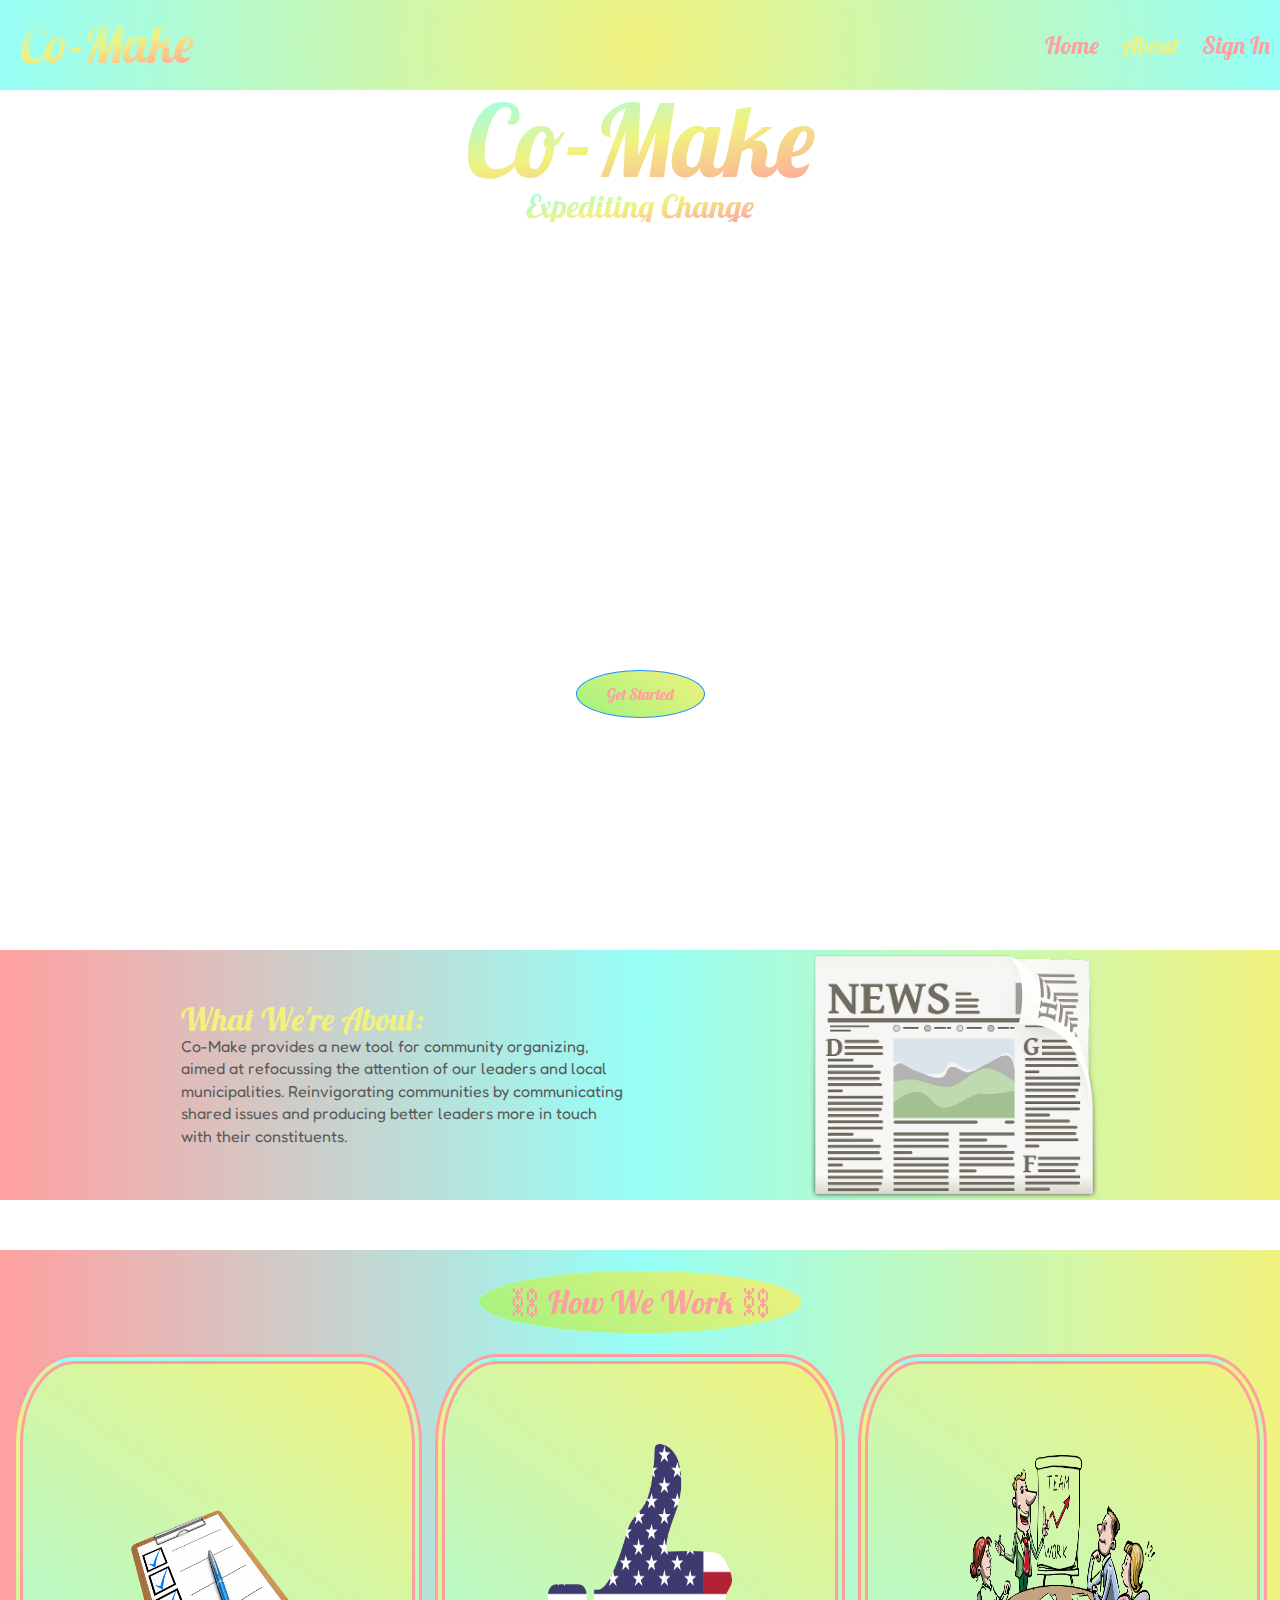
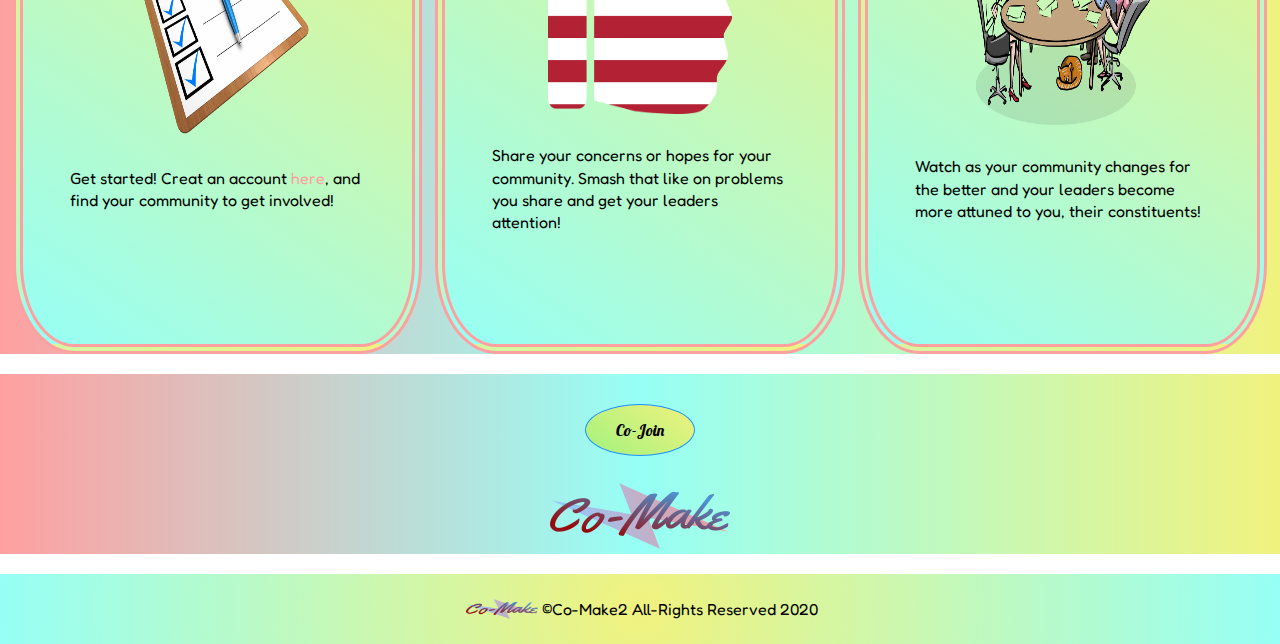
<file: index.html>
<!DOCTYPE html>
<html lang="en">
<head>
    <meta charset="UTF-8">
    <meta name="viewport" content="width=device-width, initial-scale=1.0">
    
    <title>Co-Make</title>

    <link href="https://fonts.googleapis.com/css?family=Lobster&display=swap" rel="stylesheet">
    <link href="https://fonts.googleapis.com/css?family=Fredoka+One&display=swap" rel="stylesheet">
    <link href="css/index.css" rel="stylesheet">
     
</head>
<body>
    <nav>
        <div class= "logo">
            <h3>Co-Make</h3>
        </div>
        <div class= "links">
            <a href="index.html">Home</a>
            <a class= "middle" href="aboutus.html">About</a>
            <a href="#">Sign In</a>
        </div>
    </nav>

    <header>
        <div class= "first-take">
            <h1>Co-Make</h1>
            <h2>Expediting Change</h2>
            <a href= "#">Get Started</a>
        </div>
    </header>
    
    <section class= "section-one">
        <div>
            <h2>What We're About:</h2>
            <p>Co-Make provides a new tool for community organizing, aimed at refocussing the attention of our leaders and local municipalities. Reinvigorating communities by communicating shared issues and producing better leaders more in touch with their constituents.</p>
        </div>
        <img src= "imgs/news.png">

    </section>
    
    <section class= "section-two"> 
        <h2 >&#9939 How We Work &#9939</h2>
        
        <div class= "tab-row"> 
            <div class= "tabs">   
                <img src= "imgs/signup.png">
                <p>Get started! Creat an account <a href='#'>here</a>, and find your community to get involved!</p>
            </div>

            <div class= "tabs">   
                <img src= "imgs/likeup.png">
                <p>Share your concerns or hopes for your community. Smash that like on problems you share and get your leaders attention!</p>
            </div>

            <div class= "tabs">   
                <img src= "imgs/meeting.png">
                <p>Watch as your community changes for the better and your leaders become more attuned to you, their constituents!</p>
            </div>
            
        </div>

       

    </section>

    <section class= "section-three">
        <div>
            <button>Co-Join</button>
            <img src= "imgs/logo.png">
        </div>

    </section>
    
    <footer>
        <img src= "imgs/logo.png">
        <p>&copy;Co-Make2 All-Rights Reserved 2020</p>
    </footer>
</body>
</html>
</file>
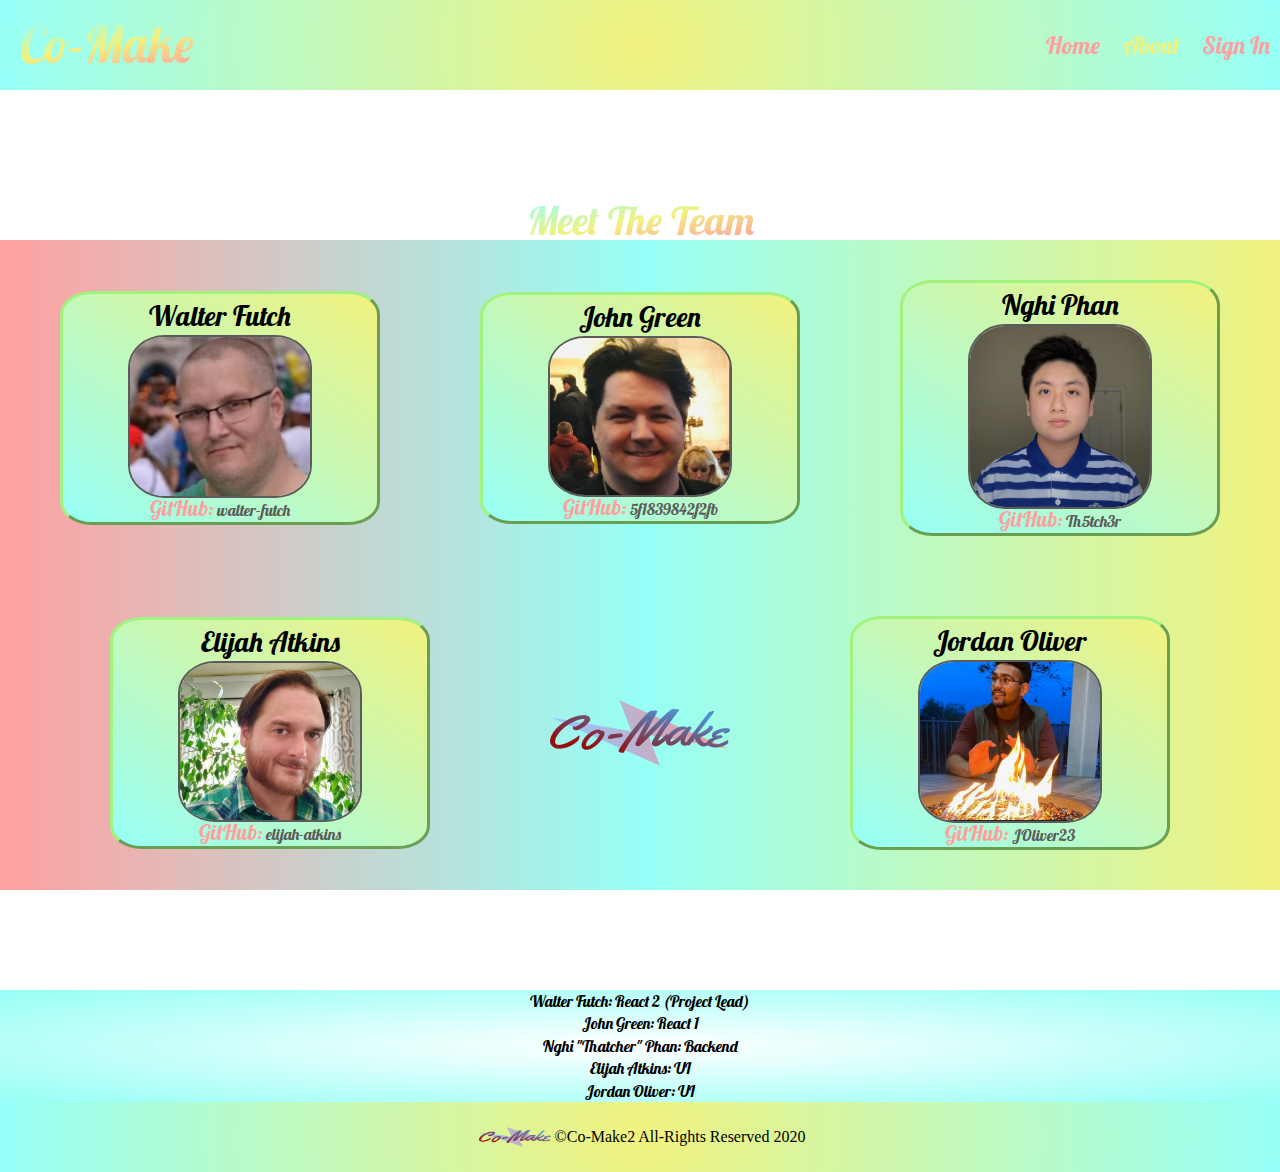
<file: aboutus.html>
<!DOCTYPE html>
<html lang="en">
<head>
    <meta charset="UTF-8">
    <meta name="viewport" content="width=device-width, initial-scale=1.0">
    <title>Co-Make</title>

    <link href="https://fonts.googleapis.com/css?family=Anton&display=swap" rel="stylesheet">
    <link href="https://fonts.googleapis.com/css?family=Lobster&display=swap" rel="stylesheet">
    <link href="css/index.css" rel="stylesheet">
</head>
<body>
    <nav>
        <div class= "logo">
            <h3>Co-Make</h3>
        </div>
        <div class= "links">
            <a href="index.html">Home</a>
            <a class= "middle" href="aboutus.html">About</a>
            <a href="#">Sign In</a>
        </div>
    </nav>

    <div class= "about">
        <h2>Meet The Team</h2>
        
        <div class= "photo">
            <div>
                <h3>Walter Futch</h3>
                <img src="imgs/WF.png">
                <h4>GitHub:<a href= "https://github.com/walter-futch"> walter-futch</a></h4>
            </div>
            <div>
                <h3>John Green</h3>
                <img src="imgs/JG.png">
                <h4>GitHub:<a href= "https://github.com/5f1839842f2fb"> 5f1839842f2fb</a></h4>
            </div>
            <div>
                <h3>Nghi Phan</h3>
                <img src="imgs/NP.png">
                <h4>GitHub:<a href= "https://github.com/Th5tch3r"> Th5tch3r</a></h4>
            </div>
            <div>
                <h3>Elijah Atkins</h3>
                <img src="imgs/EA.png">
                <h4>GitHub:<a href= "https://github.com/elijah-atkins"> elijah-atkins</a></h4>
            </div>
            <img class= "ab-logo" src= "imgs/logo.png">
            <div>
                <h3>Jordan Oliver</h3>
                <img src="imgs/JO.png">
                <h4>GitHub:<a href= "https://github.com/JOliver23"> JOliver23</a></h4>
            </div>             
        </div>

    </div>
       
    <div class= "role">
        <p>Walter Futch: React 2 (Project Lead)</p>
        <p>John Green: React 1</p>
        <p>Nghi "Thatcher" Phan: Backend</p>
        <p>Elijah Atkins: UI</p>
        <p>Jordan Oliver: UI</p>
    </div>
    <footer>
        <img src= "imgs/logo.png">
        <p>&copy;Co-Make2 All-Rights Reserved 2020</p>
    </footer>
    

    
</body>
</html>
</file>
<file: css/index.css>
/* http://meyerweb.com/eric/tools/css/reset/ 
   v2.0 | 20110126
   License: none (public domain)
*/
html,
body,
div,
span,
applet,
object,
iframe,
h1,
h2,
h3,
h4,
h5,
h6,
p,
blockquote,
pre,
a,
abbr,
acronym,
address,
big,
cite,
code,
del,
dfn,
em,
img,
ins,
kbd,
q,
s,
samp,
small,
strike,
strong,
sub,
sup,
tt,
var,
b,
u,
i,
center,
dl,
dt,
dd,
ol,
ul,
li,
fieldset,
form,
label,
legend,
table,
caption,
tbody,
tfoot,
thead,
tr,
th,
td,
article,
aside,
canvas,
details,
embed,
figure,
figcaption,
footer,
header,
hgroup,
menu,
nav,
output,
ruby,
section,
summary,
time,
mark,
audio,
video {
  margin: 0;
  padding: 0;
  border: 0;
  font-size: 100%;
  font: inherit;
  vertical-align: baseline;
}
/* HTML5 display-role reset for older browsers */
article,
aside,
details,
figcaption,
figure,
footer,
header,
hgroup,
menu,
nav,
section {
  display: block;
}
body {
  line-height: 1;
}
ol,
ul {
  list-style: none;
}
blockquote,
q {
  quotes: none;
}
blockquote:before,
blockquote:after,
q:before,
q:after {
  content: '';
  content: none;
}
table {
  border-collapse: collapse;
  border-spacing: 0;
}
* {
  box-sizing: border-box;
}
html {
  font-size: 62.5%;
}
html,
body {
  font-family: 'Fredoka One';
  color: black;
}
h1,
h2,
h3,
h4,
h5 {
  font-family: 'Lobster';
  color: black;
}
h1 {
  font-size: 10rem;
}
h2 {
  font-size: 3.2rem;
}
h3 {
  font-size: 2.8rem;
}
p {
  font-size: 1.6rem;
  line-height: 1.4;
}
a,
button {
  font-family: 'Lobster';
  font-size: 1.6rem;
}
nav {
  display: flex;
  flex-flow: row wrap;
  justify-content: space-evenly;
  align-items: center;
  justify-content: space-between;
  width: 100vw;
  height: 100vh;
  background: #96fff6;
  background: radial-gradient(circle, #f1f27e 0%, #96fff6 100%);
  height: 10vh;
  position: sticky;
  top: 0;
}
@media (max-width: 1024px) {
  nav {
    display: flex;
    flex-flow: column wrap;
    justify-content: center;
    align-items: center;
    background: #96fff6;
    background: radial-gradient(circle, #a2f27e 0%, #96fff6 100%);
    height: auto;
  }
}
@media (max-width: 500px) {
  nav {
    display: flex;
    flex-flow: column wrap;
    justify-content: center;
    align-items: center;
    background: #96fff6;
    background: radial-gradient(circle, #f1f27e 0%, #96fff6 100%);
  }
}
nav div.logo {
  padding: 2rem;
}
nav div.logo h3 {
  background: -webkit-linear-gradient(100deg, #ffa0a0, #f1f27e, #96fff6);
  -webkit-background-clip: text;
  -webkit-text-fill-color: transparent;
  font-size: 5rem;
}
@media (max-width: 500px) {
  nav div.logo h3 {
    background: -webkit-linear-gradient(100deg, #96fff6, #a2f27e, #ffa0a0);
    -webkit-background-clip: text;
    -webkit-text-fill-color: transparent;
  }
}
nav div.links a {
  text-decoration: none;
  font-size: 2.4rem;
  color: #ffa0a0;
  margin: 0 1rem;
}
nav div.links a.middle {
  color: #f1f27e;
}
@media (max-width: 500px) {
  nav div.links a.middle {
    color: #ffa0a0;
  }
}
nav div.links a:hover {
  color: #a2f27e;
}
@media (max-width: 1024px) {
  nav div.links a:hover {
    color: #96fff6;
  }
}
header {
  width: 100vw;
  height: 100vh;
  height: 90vh;
  background-image: url("https://co-make2.netlify.com/imgs/together.jpg");
  background-size: cover;
  background-position: center;
}
@media (max-width: 500px) {
  header {
    height: 40vh;
  }
}
@media (max-width: 1024px) {
  header {
    height: 55vh;
  }
}
header div {
  display: flex;
  flex-flow: column wrap;
  justify-content: center;
  align-items: center;
}
header div h1 {
  background: -webkit-linear-gradient(100deg, #ffa0a0, #f1f27e, #96fff6);
  -webkit-background-clip: text;
  -webkit-text-fill-color: transparent;
}
header div h2 {
  background: -webkit-linear-gradient(100deg, #ffa0a0, #f1f27e, #96fff6);
  -webkit-background-clip: text;
  -webkit-text-fill-color: transparent;
}
@media (max-width: 500px) {
  header div h2 {
    background: -webkit-linear-gradient(100deg, #96fff6, #a2f27e, #ffa0a0);
    -webkit-background-clip: text;
    -webkit-text-fill-color: transparent;
  }
}
header div a {
  margin: 35% 0 0 0;
  text-decoration: none;
  color: #ffa0a0;
  background: linear-gradient(35deg, #a2f27e 0%, #f1f27e 100%);
  border: 1px solid dodgerblue;
  padding: 1.5rem 3rem;
  border-radius: 75%;
}
@media (max-width: 500px) {
  header div a {
    margin: 12rem;
  }
}
header div a:hover {
  color: #f1f27e;
  background: linear-gradient(35deg, #ffa0a0 0%, #96fff6 100%);
}
section.section-one {
  margin: 5rem 0;
  width: 100vw;
  height: 20vh;
  display: flex;
  flex-flow: row wrap;
  justify-content: space-evenly;
  align-items: center;
  background: #f1f27e;
  background: linear-gradient(90deg, #ffa0a0 0%, #96fff6 50%, #f1f27e 100%);
  height: auto;
}
@media (max-width: 500px) {
  section.section-one {
    margin: 1rem 0;
    display: flex;
    flex-flow: column wrap;
    justify-content: center;
    align-items: center;
  }
}
section.section-one div {
  width: 35%;
}
@media (max-width: 500px) {
  section.section-one div {
    width: 85%;
  }
}
section.section-one div h2 {
  color: #f1f27e;
}
@media (max-width: 500px) {
  section.section-one div h2 {
    margin: 1rem 0;
  }
}
section.section-one div p {
  color: #5b5b5b;
}
section.section-one img {
  height: 25rem;
}
section.section-two {
  background: #f1f27e;
  background: linear-gradient(90deg, #ffa0a0 0%, #96fff6 50%, #f1f27e 100%);
  width: 100vw;
  height: 100vh;
  display: flex;
  flex-flow: column wrap;
  justify-content: center;
  align-items: center;
  height: auto;
}
section.section-two h2 {
  color: #ffa0a0;
  background: linear-gradient(35deg, #a2f27e 0%, #f1f27e 100%);
  border: 1px solid dodgerblue;
  padding: 1.5rem 3rem;
  border-radius: 75%;
  margin: 2rem 0;
  border: 1px solid #96fff6;
}
section.section-two div.tab-row {
  display: flex;
  flex-flow: row wrap;
  justify-content: space-evenly;
  align-items: center;
}
@media (max-width: 500px) {
  section.section-two div.tab-row {
    display: flex;
    flex-flow: column wrap;
    justify-content: center;
    align-items: center;
  }
}
section.section-two div.tab-row div.tabs {
  background: linear-gradient(35deg, #96fff6 0%, #f1f27e 100%);
  border: 1rem double #ffa0a0;
  padding: 2rem 1rem;
  border-radius: 15%;
  width: 32%;
  height: 60rem;
  display: flex;
  flex-flow: column wrap;
  justify-content: center;
  align-items: center;
}
@media (max-width: 500px) {
  section.section-two div.tab-row div.tabs {
    width: 90%;
    height: 40rem;
    margin: 1rem auto;
  }
}
@media (max-width: 1024px) {
  section.section-two div.tab-row div.tabs {
    height: 40rem;
  }
}
@media (max-width: 720px) {
  section.section-two div.tab-row div.tabs {
    align-content: space-around;
    justify-content: space-evenly;
  }
}
section.section-two div.tab-row div.tabs img {
  width: 50%;
  height: 50%;
}
@media (max-width: 720px) {
  section.section-two div.tab-row div.tabs img {
    width: 65%;
    height: auto;
  }
}
@media (max-width: 500px) {
  section.section-two div.tab-row div.tabs img {
    width: 45%;
    height: auto;
  }
}
section.section-two div.tab-row div.tabs p {
  margin: 3rem 0;
  width: 80%;
}
@media (max-width: 1024px) {
  section.section-two div.tab-row div.tabs p {
    margin: 0;
  }
}
@media (max-width: 720px) {
  section.section-two div.tab-row div.tabs p {
    width: auto;
  }
}
section.section-two div.tab-row div.tabs a {
  font-family: 'Fredoka One', Arial, Helvetica, sans-serif;
  text-decoration: none;
  color: #ffa0a0;
}
section.section-three {
  width: 100vw;
  height: 20vh;
  background: #f1f27e;
  background: linear-gradient(90deg, #ffa0a0 0%, #96fff6 50%, #f1f27e 100%);
  margin: 2rem 0;
}
section.section-three div {
  display: flex;
  flex-flow: column wrap;
  justify-content: center;
  align-items: center;
}
@media (max-width: 500px) {
  section.section-three div {
    height: auto;
  }
}
section.section-three div button {
  background: linear-gradient(35deg, #a2f27e 0%, #f1f27e 100%);
  border: 1px solid dodgerblue;
  padding: 1.5rem 3rem;
  border-radius: 75%;
  margin: 3rem 0 -4rem 0;
}
@media (max-width: 500px) {
  section.section-three div button {
    margin: 3rem 0;
  }
}
@media (max-width: 1024px) {
  section.section-three div button {
    margin: 2rem 0 0 0;
  }
}
section.section-three div button:hover {
  color: #f1f27e;
  background: linear-gradient(35deg, #ffa0a0 0%, #96fff6 100%);
}
@media (max-width: 500px) {
  section.section-three div img {
    display: none;
  }
}
@media (max-width: 1024px) {
  section.section-three div img {
    width: 10rem;
    height: 10rem;
    margin: -1rem 0 0 0;
  }
}
footer {
  width: 100vw;
  height: 7rem;
  display: flex;
  flex-flow: row wrap;
  justify-content: space-evenly;
  align-items: center;
  justify-content: center;
  background: #96fff6;
  background: radial-gradient(circle, #f1f27e 0%, #96fff6 100%);
}
footer img {
  width: 8rem;
  height: 6rem;
}
div.about {
  width: 100vw;
  height: 100vh;
  display: flex;
  flex-flow: column wrap;
  justify-content: center;
  align-items: center;
  background: #ffffff;
}
@media (max-width: 500px) {
  div.about {
    height: auto;
  }
}
@media (max-width: 1024px) {
  div.about {
    height: auto;
  }
}
div.about h2 {
  font-size: 4rem;
  background: -webkit-linear-gradient(100deg, #ffa0a0, #f1f27e, #96fff6);
  -webkit-background-clip: text;
  -webkit-text-fill-color: transparent;
  margin: 1rem 0 0 0;
}
div.about div.photo {
  background: #f1f27e;
  background: linear-gradient(90deg, #ffa0a0 0%, #96fff6 50%, #f1f27e 100%);
  display: flex;
  flex-flow: row wrap;
  justify-content: space-evenly;
  align-items: center;
  width: 100vw;
}
@media (max-width: 500px) {
  div.about div.photo {
    display: flex;
    flex-flow: column wrap;
    justify-content: center;
    align-items: center;
  }
}
@media (max-width: 1024px) {
  div.about div.photo {
    display: flex;
    flex-flow: column wrap;
    justify-content: center;
    align-items: center;
  }
}
@media (max-width: 500px) {
  div.about div.photo img.ab-logo {
    display: none;
  }
}
@media (max-width: 1024px) {
  div.about div.photo img.ab-logo {
    display: none;
  }
}
div.about div.photo div {
  width: 25%;
  height: auto;
  padding: 0.3rem;
  margin: 4rem;
  background: linear-gradient(35deg, #96fff6 0%, #f1f27e 100%);
  border: 0.3rem outset #a2f27e;
  border-radius: 10%;
  display: flex;
  flex-flow: column wrap;
  justify-content: center;
  align-items: center;
  justify-content: space-evenly;
}
@media (max-width: 500px) {
  div.about div.photo div {
    width: 90%;
  }
}
@media (max-width: 1024px) {
  div.about div.photo div {
    width: 60%;
  }
}
div.about div.photo div h3 {
  padding: 0.5rem;
}
div.about div.photo div img {
  width: 60%;
  height: 60%;
  border: 0.2rem solid #5b5b5b;
  border-radius: 20%;
}
div.about div.photo div h4 {
  font-size: 2.1rem;
  color: #ffa0a0;
}
div.about div.photo div h4 a {
  text-decoration: none;
  color: #5b5b5b;
}
div.about div.photo div h4 a:hover {
  color: #ffa0a0;
  background: #f1f27e;
}
div.role {
  display: flex;
  flex-flow: column wrap;
  justify-content: center;
  align-items: center;
  font-family: 'Lobster';
  background: radial-gradient(#ffffff 0%, #96fff6 100%);
}
</file>
